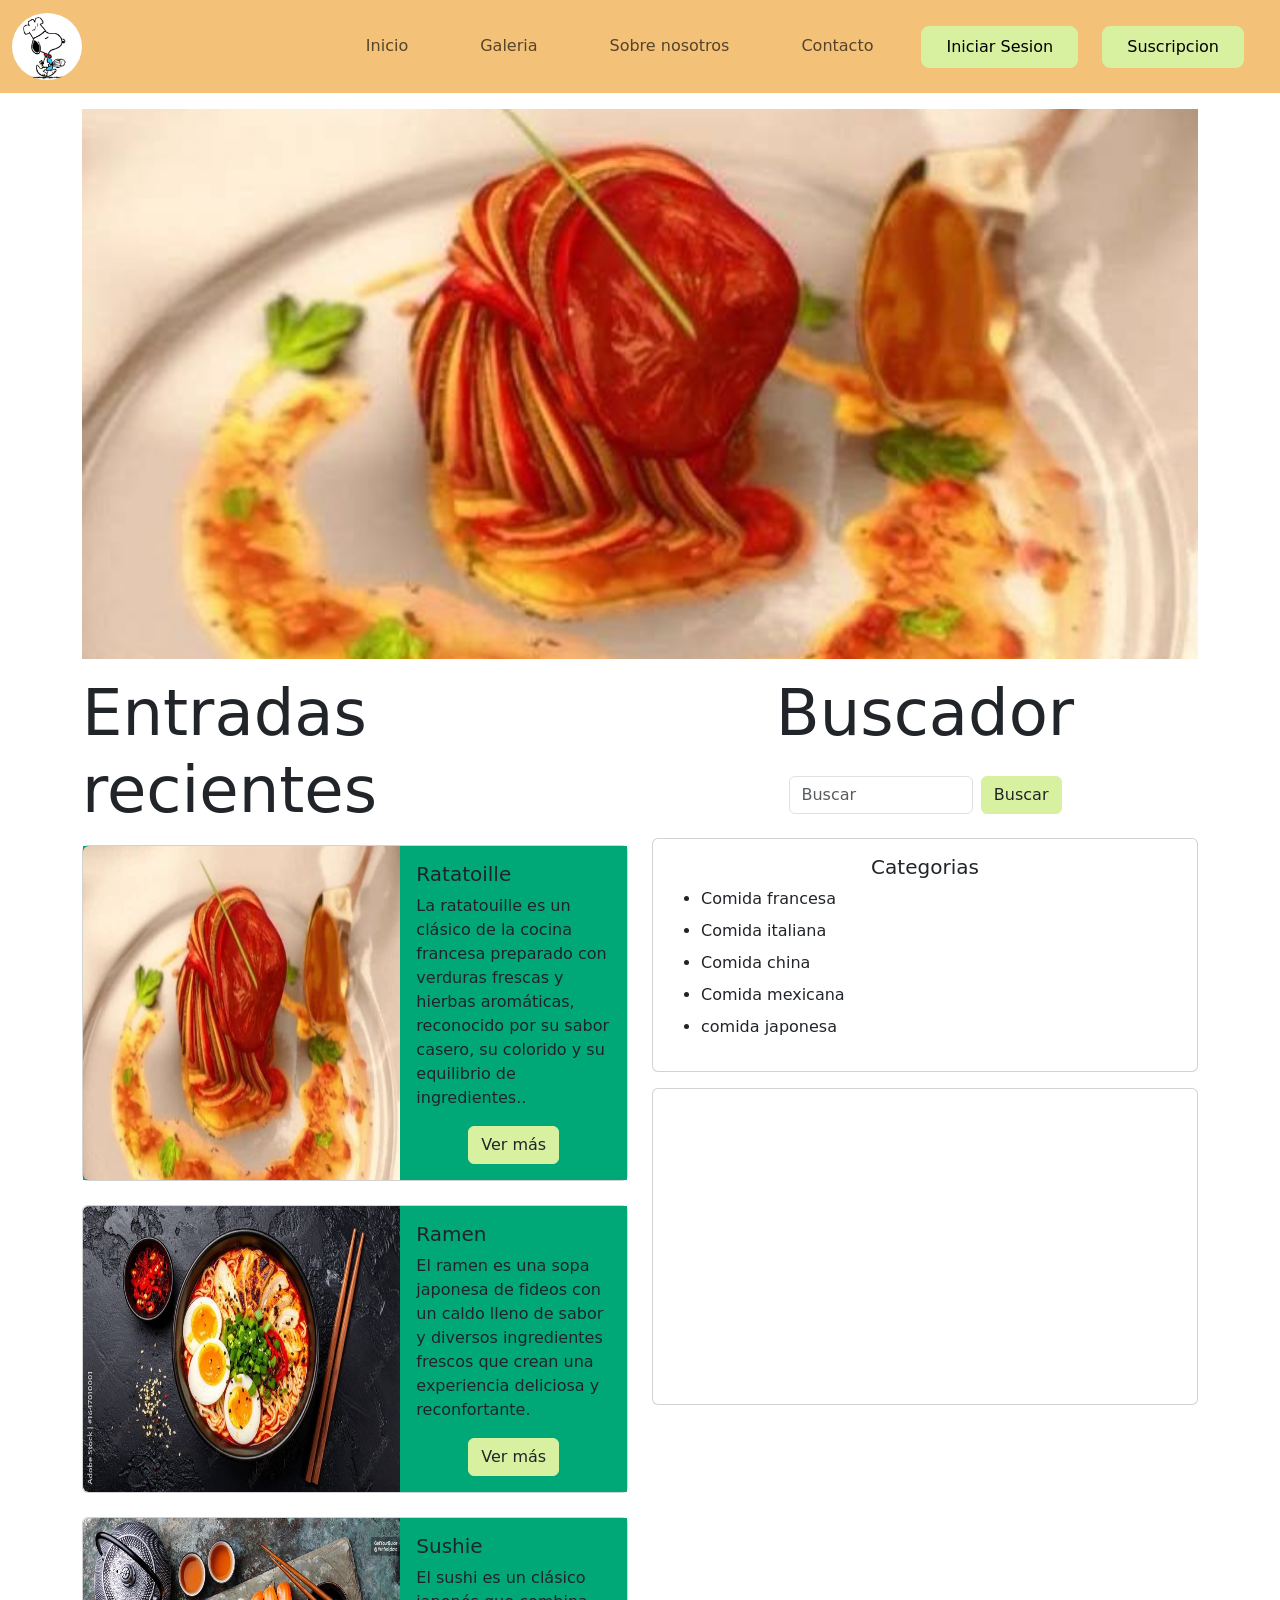
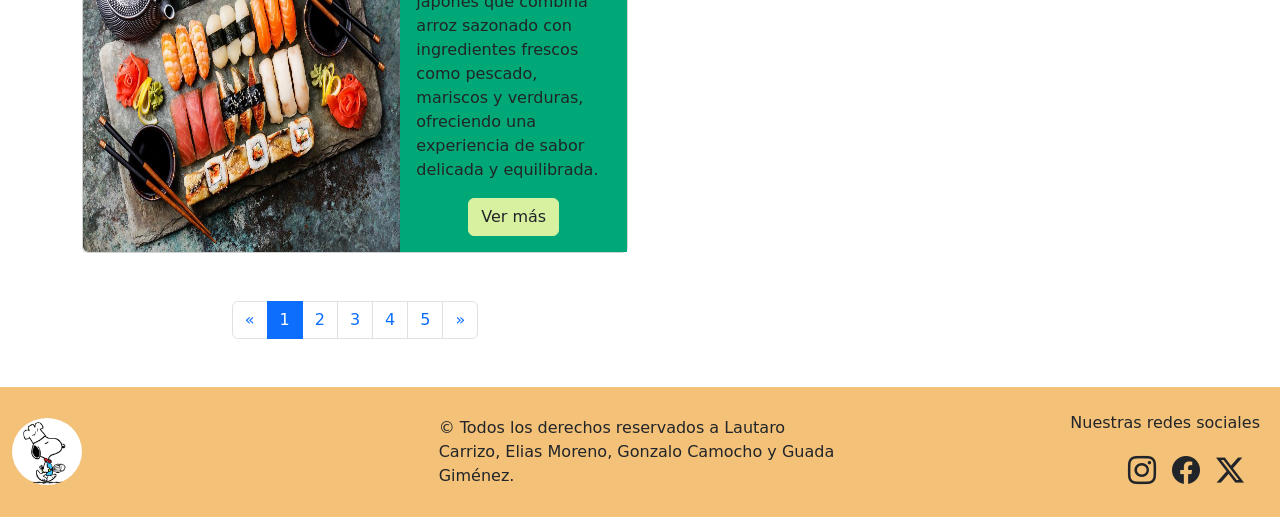
<file: index.html>
<!doctype html>
<html lang="es">
  <head>
    <meta charset="UTF-8" />
    <meta name="viewport" content="width=device-width, initial-scale=1.0" />
    <meta name="description" content="Proyecto numero 1 de rollign code" />
    <meta
      name="author"
      content="Lautaro Carrizo Elias Moreno Gonzalo Camocho Guada Gimenez"
    />
    <meta name="keywords" content="" />
    <title>Anton Ego</title>
    <link
      href="https://cdn.jsdelivr.net/npm/bootstrap@5.3.8/dist/css/bootstrap.min.css"
      rel="stylesheet"
      integrity="sha384-sRIl4kxILFvY47J16cr9ZwB07vP4J8+LH7qKQnuqkuIAvNWLzeN8tE5YBujZqJLB"
      crossorigin="anonymous"
    />
    <link
      rel="stylesheet"
      href="https://cdn.jsdelivr.net/npm/bootstrap-icons@1.13.1/font/bootstrap-icons.min.css"
    />
    <link rel="stylesheet" href="/css/style.css" />
  </head>
  <body class="d-flex flex-column min-vh-100">
    <header>
      <nav class="navbar navbar-expand-lg bg-nabar-footer">
        <div class="container-fluid">
          <a class="navbar-brand logo" href="#"
            ><img
              class="w-100 d-block rounded-circle"
              src="/img/Logo de cocina.jpg"
              alt="snoppy"
          /></a>
          <button
            class="navbar-toggler"
            type="button"
            data-bs-toggle="collapse"
            data-bs-target="#navbarSupportedContent"
            aria-controls="navbarSupportedContent"
            aria-expanded="false"
            aria-label="Toggle navigation"
          >
            <span class="navbar-toggler-icon"></span>
          </button>
          <div class="collapse navbar-collapse" id="navbarSupportedContent">
            <ul class="navbar-nav ms-auto mb-2 mb-lg-0 gap-4 me-4">
              <li class="nav-item">
                <a
                  class="nav-link btn rounded-3 px-4 py-2"
                  aria-current="page"
                  href="#"
                  >Inicio</a
                >
              </li>
              <li class="nav-item">
                <a class="nav-link btn rounded-3 px-4 py-2" href="#">Galeria</a>
              </li>
              <li class="nav-item">
                <a class="nav-link btn rounded-3 px-4 py-2" href="#"
                  >Sobre nosotros</a
                >
              </li>
              <li class="nav-item">
                <a class="nav-link btn rounded-3 px-4 py-2" href="./pages/contacto.html"
                  >Contacto</a
                >
              </li>
              <li class="nav-item">
                <a class="nav-link active boton rounded-3 px-4 py-2" href="./pages/login.html"
                  >Iniciar Sesion</a
                >
              </li>
              <li class="nav-item">
                <a class="nav-link active boton rounded-3 px-4 py-2" href="#"
                  >Suscripcion</a
                >
              </li>
            </ul>
          </div>
        </div>
      </nav>
    </header>
    <main class="flex-grow-1">
      <article>
        <section class="container">
          <div
            id="carouselExampleSlidesOnly"
            class="carousel slide my-3"
            data-bs-ride="carousel"
            data-bs-pause="false"
          >
            <div class="carousel-inner">
              <div class="carousel-item active">
                <img
                  src="/img/comida 1.jpg"
                  class="d-block w-100 comida"
                  alt="..."
                />
              </div>
              <div class="carousel-item">
                <img
                  src="/img/Comida 2.jpg"
                  class="d-block w-100 comida"
                  alt="..."
                />
              </div>
              <div class="carousel-item">
                <img
                  src="/img/comida 3.jpg"
                  class="d-block w-100 comida"
                  alt="..."
                />
              </div>
            </div>
          </div>
        </section>
        <section class="container">
          <div class="row">
            <div class="col-12 col-lg-6">
              <h3 class="display-3 mb-3">Entradas recientes</h3>
              <div class="card mb-4">
                <div class="row g-0 carta">
                  <div class="col-md-7">
                    <img
                      src="/img/comida 1.jpg"
                      class="img-fluid h-100 w-100 rounded-start"
                      alt="Imagen"
                    />
                  </div>

                  <div class="col-md-5">
                    <div class="card-body">
                      <h5 class="card-title">Ratatoille</h5>

                      <p class="card-text">
                        La ratatouille es un clásico de la cocina francesa
                        preparado con verduras frescas y hierbas aromáticas,
                        reconocido por su sabor casero, su colorido y su
                        equilibrio de ingredientes..
                      </p>
                      <div class="text-center">
                        <a href="#" class="btn ver-mas">Ver más</a>
                      </div>
                    </div>
                  </div>
                </div>
              </div>
              <div class="card mb-4">
                <div class="row g-0">
                  <div class="col-md-7">
                    <img
                      src="/img/comida 3.jpg"
                      class="img-fluid h-100 w-100 rounded-start"
                      alt="Imagen"
                    />
                  </div>

                  <div class="col-md-5">
                    <div class="card-body carta">
                      <h5 class="card-title">Ramen</h5>

                      <p class="card-text">
                        El ramen es una sopa japonesa de fideos con un caldo
                        lleno de sabor y diversos ingredientes frescos que crean
                        una experiencia deliciosa y reconfortante.
                      </p>
                      <div class="text-center">
                        <a href="#" class="btn ver-mas">Ver más</a>
                      </div>
                    </div>
                  </div>
                </div>
              </div>
              <div class="card mb-4">
                <div class="row g-0">
                  <div class="col-md-7">
                    <img
                      src="/img/Comida 2.jpg"
                      class="img-fluid h-100 w-100 rounded-start"
                      alt="Imagen"
                    />
                  </div>

                  <div class="col-md-5">
                    <div class="card-body carta">
                      <h5 class="card-title">Sushie</h5>

                      <p class="card-text">
                        El sushi es un clásico japonés que combina arroz
                        sazonado con ingredientes frescos como pescado, mariscos
                        y verduras, ofreciendo una experiencia de sabor delicada
                        y equilibrada.
                      </p>
                      <div class="text-center">
                        <a href="#" class="btn ver-mas">Ver más</a>
                      </div>
                    </div>
                  </div>
                </div>
              </div>
              <nav aria-label="Page navigation example">
                <ul class="pagination justify-content-center my-5">
                  <li class="page-item">
                    <a class="page-link" href="#" aria-label="Previous">
                      <span aria-hidden="true">&laquo;</span>
                    </a>
                  </li>
                  <li class="page-item active">
                    <a class="page-link" href="#">1</a>
                  </li>
                  <li class="page-item"><a class="page-link" href="#">2</a></li>
                  <li class="page-item"><a class="page-link" href="#">3</a></li>
                  <li class="page-item"><a class="page-link" href="#">4</a></li>
                  <li class="page-item"><a class="page-link" href="#">5</a></li>
                  <li class="page-item">
                    <a class="page-link" href="#" aria-label="Next">
                      <span aria-hidden="true">&raquo;</span>
                    </a>
                  </li>
                </ul>
              </nav>
            </div>
            <div class="col-12 col-lg-6">
              <h3 class="display-3 text-center">Buscador</h3>
              <div class="d-flex justify-content-center my-4">
                <form class="d-flex w-50" role="search">
                  <input
                    class="form-control me-2"
                    type="search"
                    placeholder="Buscar"
                    aria-label="Buscar"
                  />
                  <button class="btn ver-mas" type="submit">Buscar</button>
                </form>
              </div>
              <div class="d-flex justify-content-center mb-3">
                <div class="card w-100">
                  <div class="card-body gap-3">
                    <h5 class="text-center">Categorias</h5>
                    <ul class="justify-content-center">
                      <li class="mb-2">Comida francesa</li>
                      <li class="mb-2">Comida italiana</li>
                      <li class="mb-2">Comida china</li>
                      <li class="mb-2">Comida mexicana</li>
                      <li class="mb-2">comida japonesa</li>
                    </ul>
                  </div>
                </div>
              </div>
              <div>
                <div class="d-none d-md-flex justify-content-center mb-3">
                  <div class="card w-100">
                    <iframe
                      width="100%"
                      height="315"
                      src="https://www.youtube.com/embed/F2gXbCACv6I?si=RXLZMzBzZgYewoMd"
                      title="YouTube video player"
                      frameborder="0"
                      allow="
                        accelerometer;
                        autoplay;
                        clipboard-write;
                        encrypted-media;
                        gyroscope;
                        picture-in-picture;
                        web-share;
                      "
                      referrerpolicy="strict-origin-when-cross-origin"
                      allowfullscreen
                    ></iframe>
                  </div>
                </div>
              </div>
            </div>
          </div>
        </section>
      </article>
    </main>
    <footer>
      <div class="container-fluid bg-nabar-footer py-4">
        <div class="row text-center text-lg-start align-items-center">
          <div class="col-12 col-md-6 col-lg-4 mb-3 mb-lg-0">
            <div class="logo mx-auto mx-lg-0">
              <img
                class="w-100 d-block rounded-circle"
                src="/img/Logo de cocina.jpg"
                alt="snoppy"
              />
            </div>
          </div>

          <div class="col-12 col-md-6 col-lg-4 mb-3 mb-lg-0">
            <p class="mb-0">
              &copy; Todos los derechos reservados a Lautaro Carrizo, Elias
              Moreno, Gonzalo Camocho y Guada Giménez.
            </p>
          </div>

          <div class="col-12 col-md-12 col-lg-4 text-center text-lg-end">
            <p class="me-2">Nuestras redes sociales</p>
            <div
              class="d-flex justify-content-center justify-content-lg-end gap-3 me-4"
            >
              <i class="bi bi-instagram fs-3"></i>
              <i class="bi bi-facebook fs-3"></i>
              <i class="bi bi-twitter-x fs-3"></i>
            </div>
          </div>
        </div>
      </div>
    </footer>
    <script
      src="https://cdn.jsdelivr.net/npm/bootstrap@5.3.8/dist/js/bootstrap.bundle.min.js"
      integrity="sha384-FKyoEForCGlyvwx9Hj09JcYn3nv7wiPVlz7YYwJrWVcXK/BmnVDxM+D2scQbITxI"
      crossorigin="anonymous"
    ></script>
  </body>
</html>
</file>
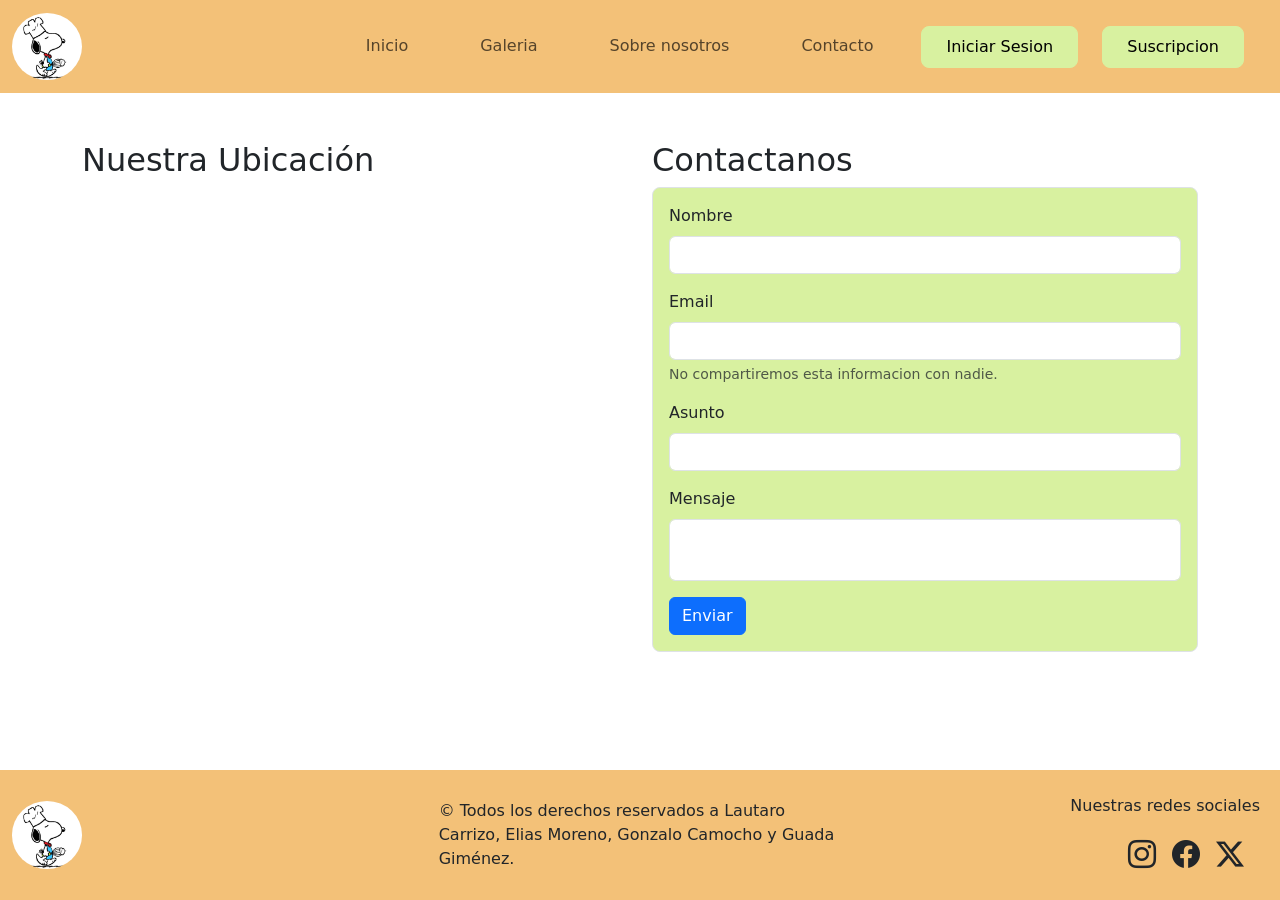
<file: pages/contacto.html>
<!doctype html>
<html lang="en">
  <head>
    <meta charset="UTF-8" />
    <meta name="viewport" content="width=device-width, initial-scale=1.0" />
    <meta name="description" content="Proyecto numero 1 de rollign code" />
    <meta
      name="author"
      content="Lautaro Carrizo Elias Moreno Gonzalo Camocho Guada Gimenez"
    />
    <meta name="keywords" content="" />
    <title>Anton Ego</title>
    <link
      href="https://cdn.jsdelivr.net/npm/bootstrap@5.3.8/dist/css/bootstrap.min.css"
      rel="stylesheet"
      integrity="sha384-sRIl4kxILFvY47J16cr9ZwB07vP4J8+LH7qKQnuqkuIAvNWLzeN8tE5YBujZqJLB"
      crossorigin="anonymous"
    />
    <link
      rel="stylesheet"
      href="https://cdn.jsdelivr.net/npm/bootstrap-icons@1.13.1/font/bootstrap-icons.min.css"
    />
    <link rel="stylesheet" href="../css/style.css" />
  </head>
  <body class="bodyContacto d-flex flex-column min-vh-100">
    <header>
      <nav class="navbar navbar-expand-lg bg-nabar-footer">
        <div class="container-fluid">
          <a class="navbar-brand logo" href="#"
            ><img
              class="w-100 d-block rounded-circle"
              src="/img/Logo de cocina.jpg"
              alt="snoppy"
          /></a>
          <button
            class="navbar-toggler"
            type="button"
            data-bs-toggle="collapse"
            data-bs-target="#navbarSupportedContent"
            aria-controls="navbarSupportedContent"
            aria-expanded="false"
            aria-label="Toggle navigation"
          >
            <span class="navbar-toggler-icon"></span>
          </button>
          <div class="collapse navbar-collapse" id="navbarSupportedContent">
            <ul class="navbar-nav ms-auto mb-2 mb-lg-0 gap-4 me-4">
              <li class="nav-item">
                <a
                  class="nav-link btn rounded-3 px-4 py-2"
                  aria-current="page"
                  href="../index.html"
                  >Inicio</a
                >
              </li>
              <li class="nav-item">
                <a class="nav-link btn rounded-3 px-4 py-2" href="#">Galeria</a>
              </li>
              <li class="nav-item">
                <a class="nav-link btn rounded-3 px-4 py-2" href="#"
                  >Sobre nosotros</a
                >
              </li>
              <li class="nav-item">
                <a class="nav-link btn rounded-3 px-4 py-2" href="contacto.html"
                  >Contacto</a
                >
              </li>
              <li class="nav-item">
                <a class="nav-link active boton rounded-3 px-4 py-2" href="../pages/login.html"
                  >Iniciar Sesion</a
                >
              </li>
              <li class="nav-item">
                <a class="nav-link active boton rounded-3 px-4 py-2" href="#"
                  >Suscripcion</a
                >
              </li>
            </ul>
          </div>
        </div>
      </nav>
    </header>
    <main class="flex-grow-1">
      <section class="container my-5">
        <section class="row">
          <section class="col-md-6 ubicacion">
            <h2>Nuestra Ubicación</h2>
            <iframe class="mapa"
              src="https://www.google.com/maps/embed?pb=!1m18!1m12!1m3!1d3560.106067949493!2d-65.20974192526461!3d-26.836578490025683!2m3!1f0!2f0!3f0!3m2!1i1024!2i768!4f13.1!3m3!1m2!1s0x94225d3ad7f30f1d%3A0xf8606cd659b8e3e4!2sRollingCode%20School!5e0!3m2!1ses!2sar!4v1785276531833!5m2!1ses!2sar"
              width="500"
              height="450"
              style="border: 0"
              allowfullscreen=""
              loading="lazy"
              referrerpolicy="strict-origin-when-cross-origin"
            ></iframe>
          </section>
          <section class="col-md-6 formulario">
            <h2>Contactanos</h2>
            <form class="form-contacto border rounded-3 p-3">
              <div class="mb-3">
                <label for="InputNombre" class="form-label">Nombre</label>
                <input
                  type="text"
                  class="form-control"
                  id="InputNombre"
                  aria-describedby="emailHelp"
                />
              </div>
              <div class="mb-3">
                <label for="exampleInputEmail1" class="form-label">Email</label>
                <input
                  type="email"
                  class="form-control"
                  id="exampleInputEmail1"
                  aria-describedby="emailHelp"
                />
                <div id="emailHelp" class="form-text">
                  No compartiremos esta informacion con nadie.
                </div>
              </div>
              <div class="mb-3">
                <label for="InputAsunto" class="form-label">Asunto</label>
                <input
                  type="text"
                  class="form-control"
                  id="InputAsunto"
                  aria-describedby="emailHelp"
                />
              </div>
              <div class="mb-3">
                <label for="InputMensaje" class="form-label">Mensaje</label>
                <textarea
                  type="text"
                  class="form-control"
                  id="InputMensaje"
                  aria-describedby="emailHelp"
                >
                </textarea>
              </div>
              <button type="submit" class="btn btn-primary">Enviar</button>
            </form>
          </section>
        </section>
      </section>
    </main>
    <footer>
      <div class="container-fluid bg-nabar-footer py-4">
        <div class="row text-center text-lg-start align-items-center">
          <div class="col-12 col-md-6 col-lg-4 mb-3 mb-lg-0">
            <div class="logo mx-auto mx-lg-0">
              <img
                class="w-100 d-block rounded-circle"
                src="/img/Logo de cocina.jpg"
                alt="snoppy"
              />
            </div>
          </div>

          <div class="col-12 col-md-6 col-lg-4 mb-3 mb-lg-0">
            <p class="mb-0">
              &copy; Todos los derechos reservados a Lautaro Carrizo, Elias
              Moreno, Gonzalo Camocho y Guada Giménez.
            </p>
          </div>

          <div class="col-12 col-md-12 col-lg-4 text-center text-lg-end">
            <p class="me-2">Nuestras redes sociales</p>
            <div
              class="d-flex justify-content-center justify-content-lg-end gap-3 me-4"
            >
              <i class="bi bi-instagram fs-3"></i>
              <i class="bi bi-facebook fs-3"></i>
              <i class="bi bi-twitter-x fs-3"></i>
            </div>
          </div>
        </div>
      </div>
    </footer>
    <script
      src="https://cdn.jsdelivr.net/npm/bootstrap@5.3.8/dist/js/bootstrap.bundle.min.js"
      integrity="sha384-FKyoEForCGlyvwx9Hj09JcYn3nv7wiPVlz7YYwJrWVcXK/BmnVDxM+D2scQbITxI"
      crossorigin="anonymous"
    ></script>
  </body>
</html>
</file>
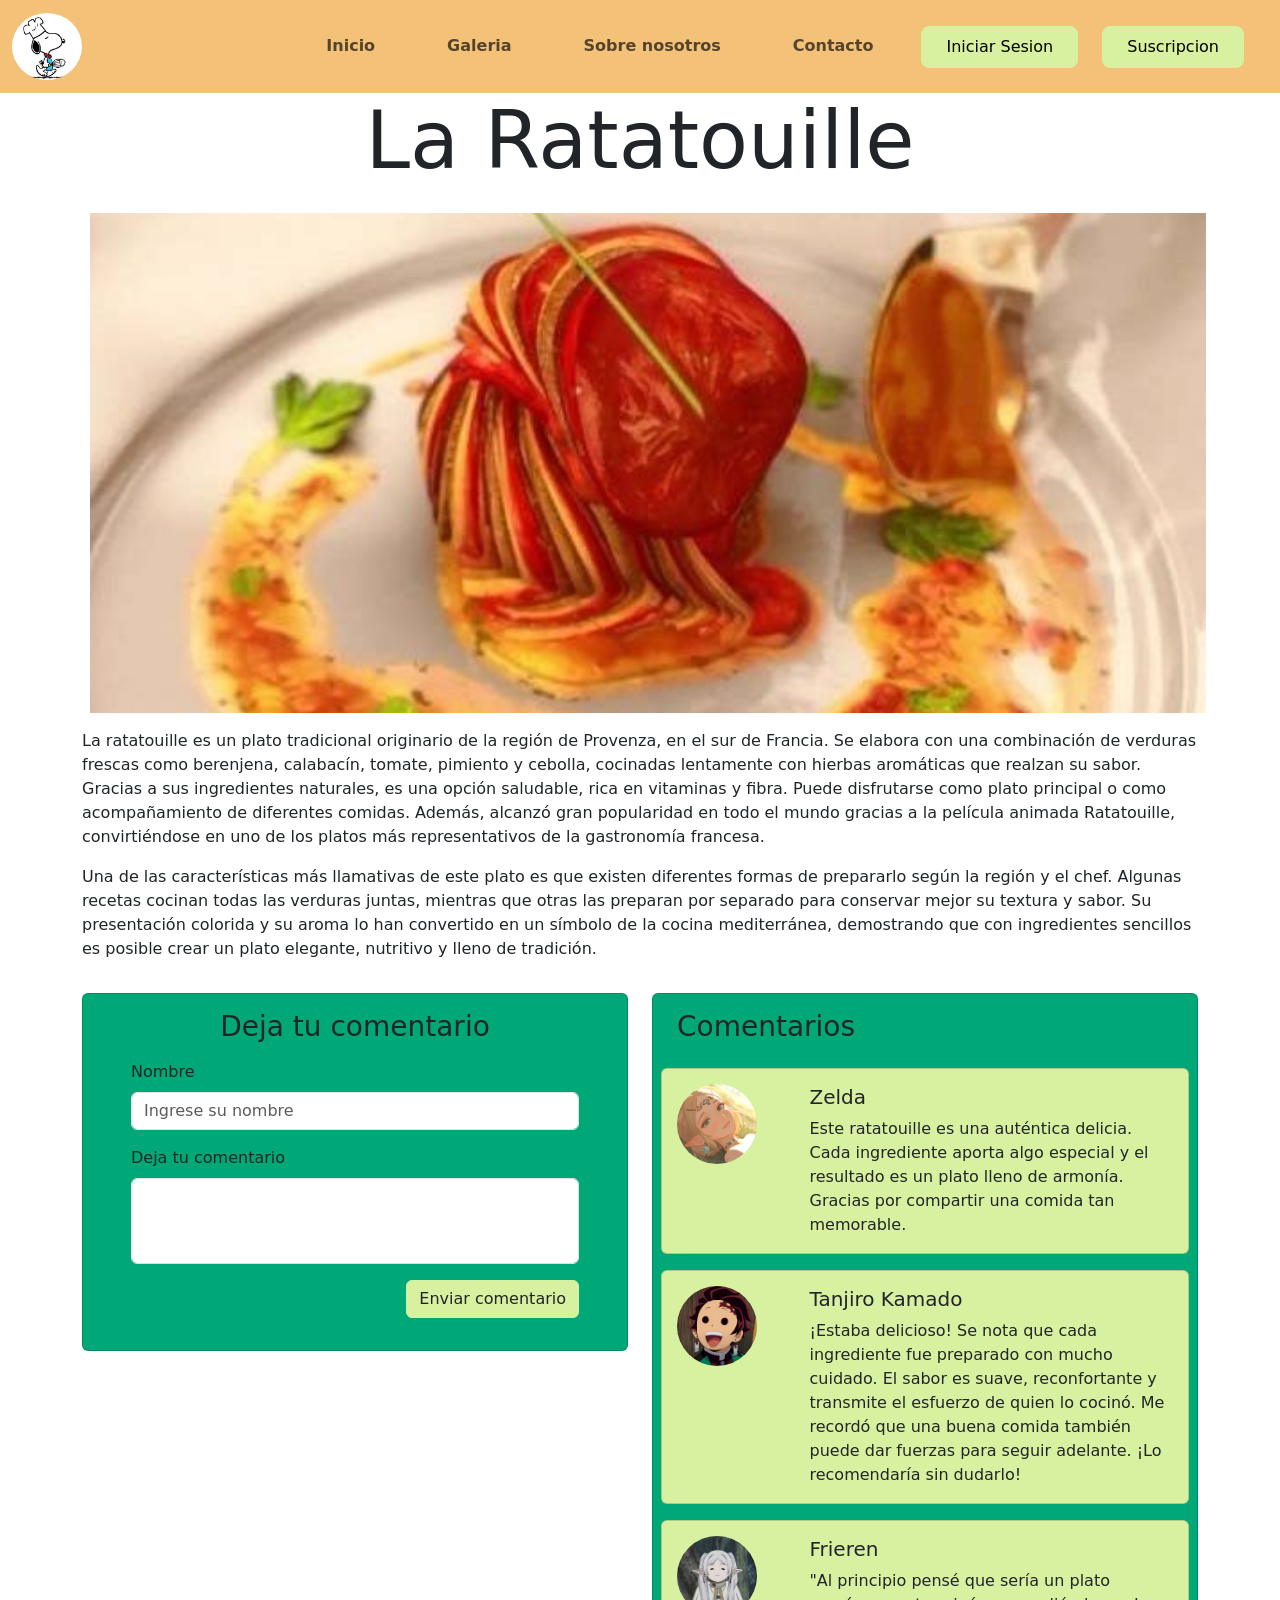
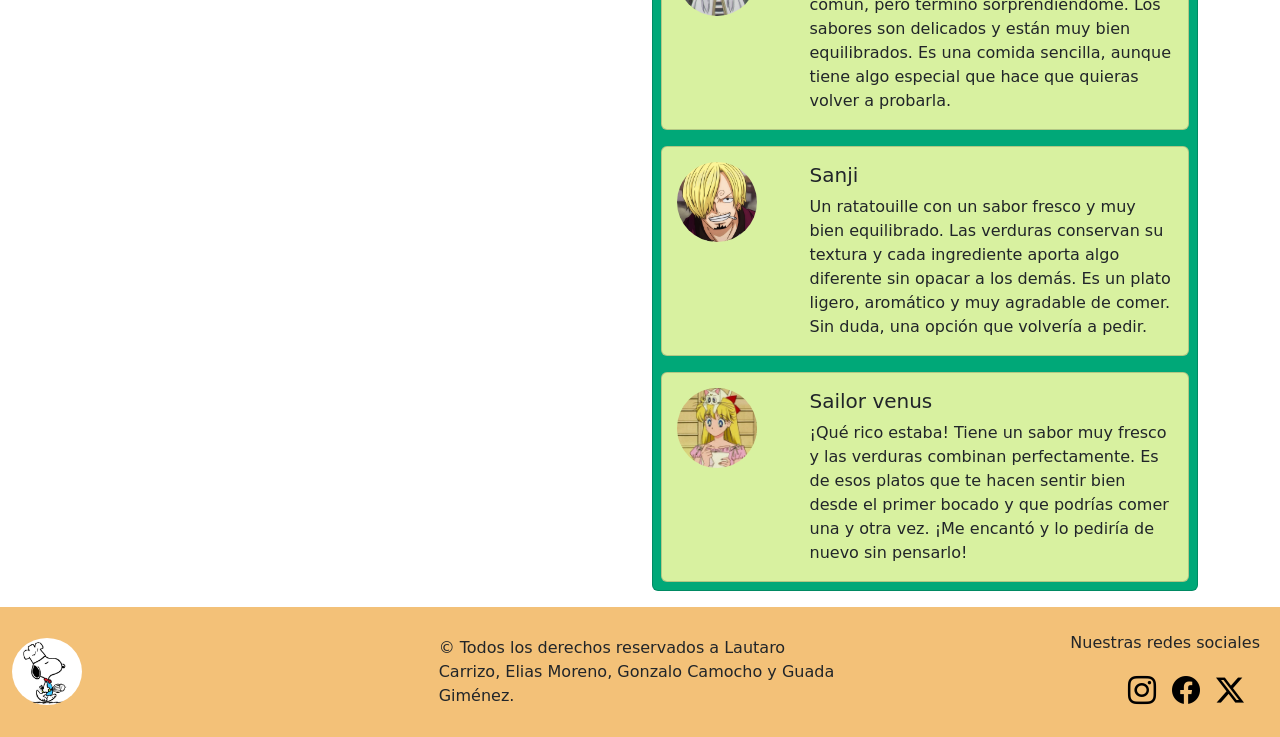
<file: pages/Entrada-1.html>
<!doctype html>
<html lang="en">
  <head>
    <meta charset="UTF-8" />
    <meta name="viewport" content="width=device-width, initial-scale=1.0" />
    <meta name="description" content="Proyecto numero 1 de rollign code" />
    <meta
      name="author"
      content="Lautaro Carrizo Elias Moreno Gonzalo Camocho Guada Gimenez"
    />
    <meta name="keywords" content="" />
    <title>Anton Ego</title>
    <link
      href="https://cdn.jsdelivr.net/npm/bootstrap@5.3.8/dist/css/bootstrap.min.css"
      rel="stylesheet"
      integrity="sha384-sRIl4kxILFvY47J16cr9ZwB07vP4J8+LH7qKQnuqkuIAvNWLzeN8tE5YBujZqJLB"
      crossorigin="anonymous"
    />
    <link
      rel="stylesheet"
      href="https://cdn.jsdelivr.net/npm/bootstrap-icons@1.13.1/font/bootstrap-icons.min.css"
    />
    <link rel="stylesheet" href="/css/style.css" />
  </head>
  <body class="d-flex flex-column min-vh-100">
    <nav class="navbar navbar-expand-lg bg-nabar-footer">
      <div class="container-fluid">
        <a class="navbar-brand logo" href="../index.html"
          ><img
            class="w-100 d-block rounded-circle"
            src="/img/Logo de cocina.jpg"
            alt="snoppy"
        /></a>
        <button
          class="navbar-toggler"
          type="button"
          data-bs-toggle="collapse"
          data-bs-target="#navbarSupportedContent"
          aria-controls="navbarSupportedContent"
          aria-expanded="false"
          aria-label="Toggle navigation"
        >
          <span class="navbar-toggler-icon"></span>
        </button>
        <div class="collapse navbar-collapse" id="navbarSupportedContent">
          <ul class="navbar-nav ms-auto mb-2 mb-lg-0 gap-4 me-4">
            <li class="nav-item">
              <a
                class="fw-bold nav-link btn rounded-3 px-4 py-2"
                aria-current="page"
                href="../index.html"
                >Inicio</a
              >
            </li>
            <li class="fw-bold nav-item">
              <a class="nav-link btn rounded-3 px-4 py-2" href="./galeria.html"
                >Galeria</a
              >
            </li>
            <li class="fw-bold nav-item">
              <a
                class="nav-link btn rounded-3 px-4 py-2"
                href="./Sobre-nosotros.html"
                >Sobre nosotros</a
              >
            </li>
            <li class="fw-bold nav-item">
              <a class="nav-link btn rounded-3 px-4 py-2" href="./contacto.html"
                >Contacto</a
              >
            </li>
            <li class="nav-item">
              <a
                class="nav-link active boton rounded-3 px-4 py-2"
                href="./login.html"
                >Iniciar Sesion</a
              >
            </li>
            <li class="nav-item">
              <a
                class="nav-link active boton rounded-3 px-4 py-2"
                href="#Suscripcion"
                data-bs-toggle="modal"
                >Suscripcion</a
              >
            </li>
          </ul>
        </div>
        <div>
          <form action="/pages/Error-404.html">
            <div
              class="modal fade"
              id="Suscripcion"
              tabindex="-1"
              aria-labelledby="exampleModalLabel"
              aria-hidden="true"
            >
              <div class="modal-dialog">
                <div class="modal-content">
                  <div class="modal-header">
                    <h1
                      class="modal-title text-center fs-5"
                      id="exampleModalLabel"
                    >
                      Suscripción a nuestro blog
                    </h1>
                    <button
                      type="button"
                      class="btn-close"
                      data-bs-dismiss="modal"
                      aria-label="Close"
                    ></button>
                  </div>
                  <div class="modal-body">
                    <div class="mb-3">
                      <h5>
                        Suscribete para recibir nuestras ultimas entradas.
                      </h5>
                    </div>
                    <div>
                      <label for="validationDefault01" class="form-label"
                        >Nombre</label
                      >
                      <input
                        type="text"
                        class="form-control"
                        id="validationDefault01"
                        placeholder="Julian"
                        required
                      />
                    </div>
                    <div class="mb-3">
                      <label for="exampleFormControlInput1" class="form-label"
                        >Email</label
                      >
                      <input
                        type="email"
                        class="form-control"
                        id="exampleFormControlInput1"
                        placeholder="name@example.com"
                        required
                      />
                    </div>
                    <div class="form-check">
                      <input
                        class="form-check-input"
                        type="checkbox"
                        value=""
                        id="invalidCheck2"
                        required
                      />
                      <label class="form-check-label" for="invalidCheck2">
                        Acepto terminos y condiciones
                      </label>
                    </div>
                    <div class="modal-footer">
                      <button
                        type="button"
                        class="btn btn-secondary"
                        data-bs-dismiss="modal"
                      >
                        Cerrar
                      </button>
                      <button type="submit" class="btn btn-primary">
                        Suscribirse
                      </button>
                    </div>
                  </div>
                </div>
              </div>
            </div>
          </form>
        </div>
      </div>
    </nav>
    <main class="flex-grow-1">
      <article>
        <section class="container">
          <h1 class="display-1 text-center">La Ratatouille</h1>
          <div class="col-12 text-center contenedor">
            <img
              src="/img/comida 1.jpg"
              class="comida my-3 mx-md-2"
              alt="..."
            />
          </div>
          <p class="">
            La ratatouille es un plato tradicional originario de la región de
            Provenza, en el sur de Francia. Se elabora con una combinación de
            verduras frescas como berenjena, calabacín, tomate, pimiento y
            cebolla, cocinadas lentamente con hierbas aromáticas que realzan su
            sabor. Gracias a sus ingredientes naturales, es una opción
            saludable, rica en vitaminas y fibra. Puede disfrutarse como plato
            principal o como acompañamiento de diferentes comidas. Además,
            alcanzó gran popularidad en todo el mundo gracias a la película
            animada Ratatouille, convirtiéndose en uno de los platos más
            representativos de la gastronomía francesa.
          </p>
          <p>
            Una de las características más llamativas de este plato es que
            existen diferentes formas de prepararlo según la región y el chef.
            Algunas recetas cocinan todas las verduras juntas, mientras que
            otras las preparan por separado para conservar mejor su textura y
            sabor. Su presentación colorida y su aroma lo han convertido en un
            símbolo de la cocina mediterránea, demostrando que con ingredientes
            sencillos es posible crear un plato elegante, nutritivo y lleno de
            tradición.
          </p>
        </section>
        <section class="container">
          <div class="row g-4">
            <div class="col-md-6 mb-3">
              <form action="./Error-404.html">
                <div class="card my-3 carta">
                  <h3 class="text-center my-3">Deja tu comentario</h3>
                  <div class="mb-3 mx-5">
                    <label for="Nombre" class="form-label">Nombre</label>
                    <input
                      type="text"
                      class="form-control"
                      id="Nombre"
                      placeholder="Ingrese su nombre"
                      required
                    />
                  </div>
                  <div class="mb-3 mx-5">
                    <label for="exampleFormControlTextarea1" class="form-label"
                      >Deja tu comentario</label
                    >
                    <textarea
                      class="form-control"
                      id="exampleFormControlTextarea1"
                      rows="3"
                      required
                    ></textarea>
                    <div class="text-end my-3">
                      <button type="submit" class="btn ver-mas">
                        Enviar comentario
                      </button>
                    </div>
                  </div>
                </div>
              </form>
            </div>
            <div class="col-md-6">
              <div class="card carta my-3">
                <h3 class="ms-4 my-3">Comentarios</h3>
                <div class="card form-contacto comentario mx-2 my-2">
                  <div class="row g-0">
                    <div class="col-md-3">
                      <img
                        src="../img/Zelda.jpg"
                        class="img-fluid foto-Perfil"
                        alt="..."
                      />
                    </div>

                    <div class="col-md-9">
                      <div class="card-body">
                        <h5 class="card-title">Zelda</h5>
                        <p class="card-text">
                          Este ratatouille es una auténtica delicia. Cada
                          ingrediente aporta algo especial y el resultado es un
                          plato lleno de armonía. Gracias por compartir una
                          comida tan memorable.
                        </p>
                      </div>
                    </div>
                  </div>
                </div>
                <div class="card form-contacto comentario mx-2 my-2">
                  <div class="row g-0">
                    <div class="col-md-3">
                      <img
                        src="../img/tanjiro.jpg"
                        class="img-fluid foto-Perfil"
                        alt="..."
                      />
                    </div>

                    <div class="col-md-9">
                      <div class="card-body">
                        <h5 class="card-title">Tanjiro Kamado</h5>
                        <p class="card-text">
                          ¡Estaba delicioso! Se nota que cada ingrediente fue
                          preparado con mucho cuidado. El sabor es suave,
                          reconfortante y transmite el esfuerzo de quien lo
                          cocinó. Me recordó que una buena comida también puede
                          dar fuerzas para seguir adelante. ¡Lo recomendaría sin
                          dudarlo!
                        </p>
                      </div>
                    </div>
                  </div>
                </div>
                <div class="card form-contacto comentario mx-2 my-2">
                  <div class="row g-0">
                    <div class="col-md-3">
                      <img
                        src="../img/Friren.jpg"
                        class="img-fluid foto-Perfil"
                        alt="..."
                      />
                    </div>

                    <div class="col-md-9">
                      <div class="card-body">
                        <h5 class="card-title">Frieren</h5>
                        <p class="card-text">
                          "Al principio pensé que sería un plato común, pero
                          terminó sorprendiéndome. Los sabores son delicados y
                          están muy bien equilibrados. Es una comida sencilla,
                          aunque tiene algo especial que hace que quieras volver
                          a probarla.
                        </p>
                      </div>
                    </div>
                  </div>
                </div>
                <div class="card form-contacto comentario mx-2 my-2">
                  <div class="row g-0">
                    <div class="col-md-3">
                      <img
                        src="../img/sanji.jpg"
                        class="img-fluid foto-Perfil"
                        alt="..."
                      />
                    </div>

                    <div class="col-md-9">
                      <div class="card-body">
                        <h5 class="card-title">Sanji</h5>
                        <p class="card-text">
                          Un ratatouille con un sabor fresco y muy bien
                          equilibrado. Las verduras conservan su textura y cada
                          ingrediente aporta algo diferente sin opacar a los
                          demás. Es un plato ligero, aromático y muy agradable
                          de comer. Sin duda, una opción que volvería a pedir.
                        </p>
                      </div>
                    </div>
                  </div>
                </div>
                <div class="card form-contacto comentario mx-2 my-2">
                  <div class="row g-0">
                    <div class="col-md-3">
                      <img
                        src="../img/venus.jpg"
                        class="img-fluid foto-Perfil"
                        alt="..."
                      />
                    </div>

                    <div class="col-md-9">
                      <div class="card-body">
                        <h5 class="card-title">Sailor venus</h5>
                        <p class="card-text">
                          ¡Qué rico estaba! Tiene un sabor muy fresco y las
                          verduras combinan perfectamente. Es de esos platos que
                          te hacen sentir bien desde el primer bocado y que
                          podrías comer una y otra vez. ¡Me encantó y lo pediría
                          de nuevo sin pensarlo!
                        </p>
                      </div>
                    </div>
                  </div>
                </div>
              </div>
            </div>
          </div>
        </section>
      </article>
    </main>
    <footer>
      <div class="container-fluid bg-nabar-footer py-4">
        <div class="row text-center text-lg-start align-items-center">
          <div class="col-12 col-md-6 col-lg-4 mb-3 mb-lg-0">
            <div class="logo mx-auto mx-lg-0">
              <img
                class="w-100 d-block rounded-circle"
                src="/img/Logo de cocina.jpg"
                alt="snoppy"
              />
            </div>
          </div>

          <div class="col-12 col-md-6 col-lg-4 mb-3 mb-lg-0">
            <p class="mb-0">
              &copy; Todos los derechos reservados a Lautaro Carrizo, Elias
              Moreno, Gonzalo Camocho y Guada Giménez.
            </p>
          </div>

          <div class="col-12 col-md-12 col-lg-4 text-center text-lg-end">
            <p class="me-2">Nuestras redes sociales</p>
            <div
              class="d-flex justify-content-center justify-content-lg-end gap-3 me-4"
            >
              <a href="/pages/Error-404.html"
                ><i class="bi bi-instagram text-black fs-3"></i
              ></a>
              <a href="/pages/Error-404.html"
                ><i class="bi bi-facebook text-black fs-3"></i
              ></a>
              <a href="/pages/Error-404.html"
                ><i class="bi bi-twitter-x text-black fs-3"></i
              ></a>
            </div>
          </div>
        </div>
      </div>
    </footer>
    <script
      src="https://cdn.jsdelivr.net/npm/bootstrap@5.3.8/dist/js/bootstrap.bundle.min.js"
      integrity="sha384-FKyoEForCGlyvwx9Hj09JcYn3nv7wiPVlz7YYwJrWVcXK/BmnVDxM+D2scQbITxI"
      crossorigin="anonymous"
    ></script>
  </body>
</html>
</file>
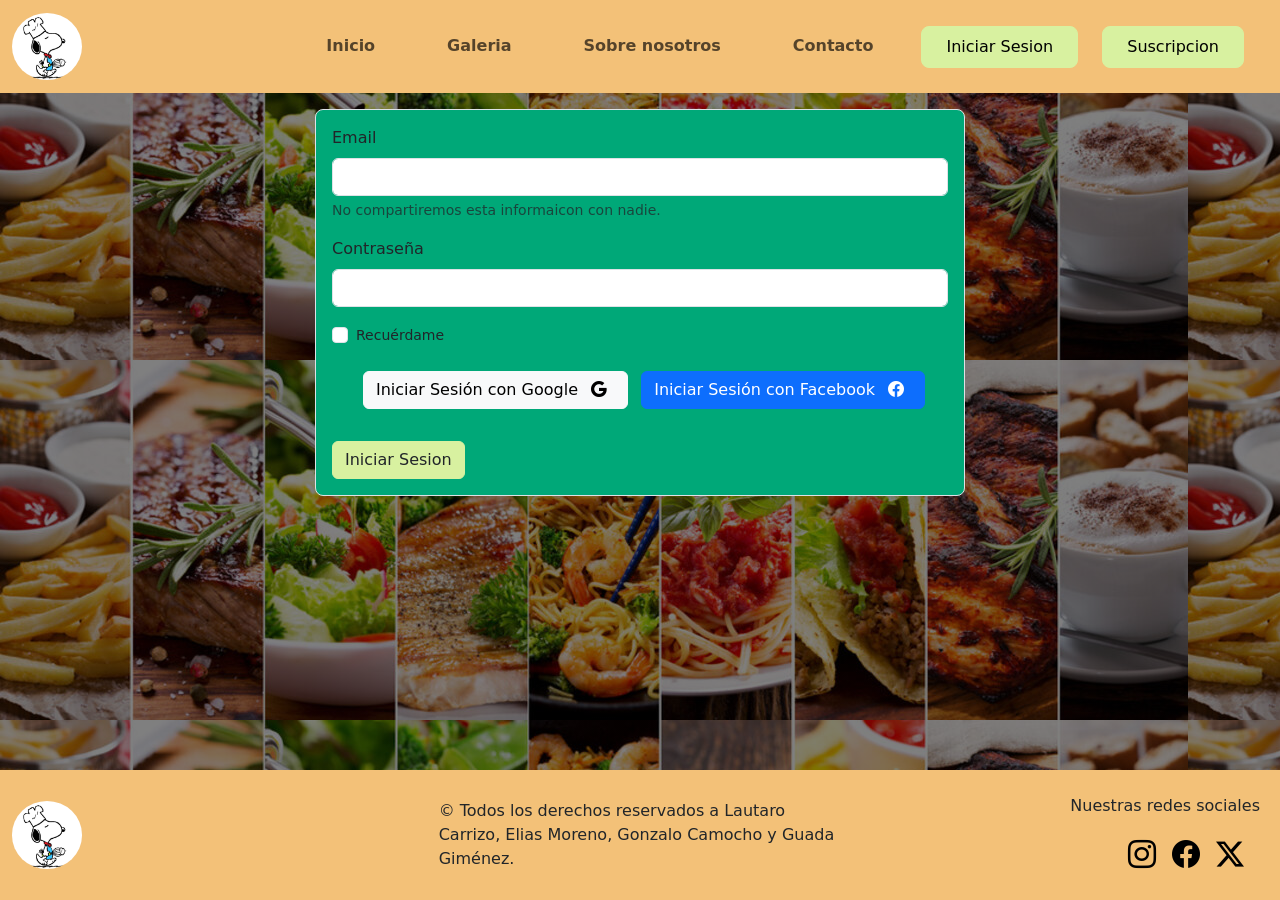
<file: pages/login.html>
<!doctype html>
<html lang="en">
  <head>
    <meta charset="UTF-8" />
    <meta name="viewport" content="width=device-width, initial-scale=1.0" />
    <meta name="description" content="Proyecto numero 1 de rollign code" />
    <meta
      name="author"
      content="Lautaro Carrizo Elias Moreno Gonzalo Camocho Guada Gimenez"
    />
    <meta name="keywords" content="" />
    <title>Anton Ego</title>
    <link
      href="https://cdn.jsdelivr.net/npm/bootstrap@5.3.8/dist/css/bootstrap.min.css"
      rel="stylesheet"
      integrity="sha384-sRIl4kxILFvY47J16cr9ZwB07vP4J8+LH7qKQnuqkuIAvNWLzeN8tE5YBujZqJLB"
      crossorigin="anonymous"
    />
    <link
      rel="stylesheet"
      href="https://cdn.jsdelivr.net/npm/bootstrap-icons@1.13.1/font/bootstrap-icons.min.css"
    />
    <link rel="stylesheet" href="../css/style.css" />
  </head>
  <body class="bodyLogin d-flex flex-column min-vh-100">
    <header>
      <nav class="navbar navbar-expand-lg bg-nabar-footer">
        <div class="container-fluid">
          <a class="navbar-brand logo" href="../index.html"
            ><img
              class="w-100 d-block rounded-circle"
              src="/img/Logo de cocina.jpg"
              alt="snoppy"
          /></a>
          <button
            class="navbar-toggler"
            type="button"
            data-bs-toggle="collapse"
            data-bs-target="#navbarSupportedContent"
            aria-controls="navbarSupportedContent"
            aria-expanded="false"
            aria-label="Toggle navigation"
          >
            <span class="navbar-toggler-icon"></span>
          </button>
          <div class="collapse navbar-collapse" id="navbarSupportedContent">
            <ul class="navbar-nav ms-auto mb-2 mb-lg-0 gap-4 me-4">
              <li class="nav-item">
                <a
                  class="fw-bold nav-link btn rounded-3 px-4 py-2"
                  aria-current="page"
                  href="../index.html"
                  >Inicio</a
                >
              </li>
              <li class="fw-bold nav-item">
                <a
                  class="nav-link btn rounded-3 px-4 py-2"
                  href="./galeria.html"
                  >Galeria</a
                >
              </li>
              <li class="fw-bold nav-item">
                <a
                  class="nav-link btn rounded-3 px-4 py-2"
                  href="./Sobre-nosotros.html"
                  >Sobre nosotros</a
                >
              </li>
              <li class="fw-bold nav-item">
                <a
                  class="nav-link btn rounded-3 px-4 py-2"
                  href="./contacto.html"
                  >Contacto</a
                >
              </li>
              <li class="nav-item">
                <a
                  class="nav-link active boton rounded-3 px-4 py-2"
                  href="./login.html"
                  >Iniciar Sesion</a
                >
              </li>
              <li class="nav-item">
                <a
                  class="nav-link active boton rounded-3 px-4 py-2"
                  href="#Suscripcion"
                  data-bs-toggle="modal"
                  >Suscripcion</a
                >
              </li>
            </ul>
          </div>
          <div>
            <form action="/pages/Error-404.html">
              <div
                class="modal fade"
                id="Suscripcion"
                tabindex="-1"
                aria-labelledby="exampleModalLabel"
                aria-hidden="true"
              >
                <div class="modal-dialog">
                  <div class="modal-content">
                    <div class="modal-header">
                      <h1
                        class="modal-title text-center fs-5"
                        id="exampleModalLabel"
                      >
                        Suscripción a nuestro blog
                      </h1>
                      <button
                        type="button"
                        class="btn-close"
                        data-bs-dismiss="modal"
                        aria-label="Close"
                      ></button>
                    </div>
                    <div class="modal-body">
                      <div class="mb-3">
                        <h5>
                          Suscribete para recibir nuestras ultimas entradas.
                        </h5>
                      </div>
                      <div>
                        <label for="validationDefault01" class="form-label"
                          >Nombre</label
                        >
                        <input
                          type="text"
                          class="form-control"
                          id="validationDefault01"
                          placeholder="Julian"
                          required
                        />
                      </div>
                      <div class="mb-3">
                        <label for="exampleFormControlInput1" class="form-label"
                          >Email</label
                        >
                        <input
                          type="email"
                          class="form-control"
                          id="exampleFormControlInput1"
                          placeholder="name@example.com"
                          required
                        />
                      </div>
                      <div class="form-check">
                        <input
                          class="form-check-input"
                          type="checkbox"
                          value=""
                          id="invalidCheck2"
                          required
                        />
                        <label class="form-check-label" for="invalidCheck2">
                          Acepto terminos y condiciones
                        </label>
                      </div>
                      <div class="modal-footer">
                        <button
                          type="button"
                          class="btn btn-secondary"
                          data-bs-dismiss="modal"
                        >
                          Cerrar
                        </button>
                        <button type="submit" class="btn btn-primary">
                          Suscribirse
                        </button>
                      </div>
                    </div>
                  </div>
                </div>
              </div>
            </form>
          </div>
        </div>
      </nav>
    </header>
    <main class="flex-grow-1">
      <form
        action="./Error-404.html"
        class="formLogin container form-login border rounded-3 p-3 my-3"
      >
        <div class="mb-3">
          <label for="exampleInputEmail1" class="form-label">Email</label>
          <input
            type="email"
            class="form-control"
            id="exampleInputEmail1"
            aria-describedby="emailHelp"
            required
          />
          <div id="emailHelp" class="form-text">
            No compartiremos esta informaicon con nadie.
          </div>
        </div>
        <div class="mb-3">
          <label for="exampleInputPassword1" class="form-label"
            >Contraseña</label
          >
          <input
            type="password"
            class="form-control"
            id="exampleInputPassword1"
            required
          />
        </div>
        <div class="mb-3 form-check">
          <input type="checkbox" class="form-check-input" id="exampleCheck1" />
          <label class="form-check-label small" for="exampleCheck1"
            >Recuérdame</label
          >
        </div>
        <div class="text-center">
          <a href="./Error-404.html" class="m-2 btn btn-light">
            Iniciar Sesión con Google
            <i class="m-2 bi bi-google"></i>
          </a>

          <a href="./Error-404.html" class="btn btn-primary">
            Iniciar Sesión con Facebook
            <i class="m-2 bi bi-facebook"></i>
          </a>
        </div>
        <button type="submit" class="ver-mas mt-4 btn">Iniciar Sesion</button>
      </form>
    </main>
    <footer>
      <div class="container-fluid bg-nabar-footer py-4">
        <div class="row text-center text-lg-start align-items-center">
          <div class="col-12 col-md-6 col-lg-4 mb-3 mb-lg-0">
            <div class="logo mx-auto mx-lg-0">
              <img
                class="w-100 d-block rounded-circle"
                src="/img/Logo de cocina.jpg"
                alt="snoppy"
              />
            </div>
          </div>

          <div class="col-12 col-md-6 col-lg-4 mb-3 mb-lg-0">
            <p class="mb-0">
              &copy; Todos los derechos reservados a Lautaro Carrizo, Elias
              Moreno, Gonzalo Camocho y Guada Giménez.
            </p>
          </div>

          <div class="col-12 col-md-12 col-lg-4 text-center text-lg-end">
            <p class="me-2">Nuestras redes sociales</p>
            <div
              class="d-flex justify-content-center justify-content-lg-end gap-3 me-4"
            >
              <a href="/pages/Error-404.html"
                ><i class="bi bi-instagram text-black fs-3"></i
              ></a>
              <a href="/pages/Error-404.html"
                ><i class="bi bi-facebook text-black fs-3"></i
              ></a>
              <a href="/pages/Error-404.html"
                ><i class="bi bi-twitter-x text-black fs-3"></i
              ></a>
            </div>
          </div>
        </div>
      </div>
    </footer>
    <script
      src="https://cdn.jsdelivr.net/npm/bootstrap@5.3.8/dist/js/bootstrap.bundle.min.js"
      integrity="sha384-FKyoEForCGlyvwx9Hj09JcYn3nv7wiPVlz7YYwJrWVcXK/BmnVDxM+D2scQbITxI"
      crossorigin="anonymous"
    ></script>
  </body>
</html>
</file>
<file: css/style.css>
.logo {
  max-width: 70px;
}
:root {
  --bs-nabar-footer: #f3c178;
  --bs-botones: #d8f1a0;
  --bs-titulo: #fe5e41;
  --bs-cards: #00a878;
}
.bg-nabar-footer {
  background-color: var(--bs-nabar-footer);
}

.boton {
  background-color: var(--bs-botones);
  border: 1px solid var(--bs-botones);
}

textarea {
  resize: none;
}

.foto-Perfil {
  width: 80px;
  height: 80px;
  border-radius: 50%;
  object-fit: cover;
  margin: 15px;
}

.contenedor {
  max-width: 100%;
}

.comida {
  width: 100%;
  height: 500px;
}
.tamaño {
  max-width: 700px;
  margin: auto;
}
.carousel-item img {
  height: 550px;
  object-fit: cover;
}
.comida {
  height: 70vh;
  object-fit: cover;
}
.carta {
  background-color: var(--bs-cards);
}

.ver-mas {
  background-color: var(--bs-botones);
  border: 1px solid var(--bs-botones);
}
.ver-mas:hover {
  background-color: var(--bs-botones);
  color: inherit;
  border-color: var(--bs-botones);
}

.contenedor-imagen {
  min-width: 250px;
  height: 200px;
}

@media (min-width: 768px) and (max-width: 991px) {
  .contenedor-imagen {
    min-width: 200px;
  }
}
.ver-mas:hover {
  background-color: var(--bs-botones);
  color: inherit;
  border-color: var(--bs-botones);
}

.mapa {
  width: 330px;
}

.form-contacto {
  background-color: var(--bs-botones);
}

@media (width > 991px) {
  .mapa {
    width: 500px;
  }
}
textarea {
  resize: none;
}

.foto-Perfil {
  width: 80px;
  height: 80px;
  border-radius: 50%;
  object-fit: cover;
  margin: 15px;
}

.contenedor {
  max-width: 100%;
}

.comida {
  width: 100%;
  height: 500px;
}

.boton-enviar {
  background-color: var(--bs-nabar-footer);
}
.bicho {
  max-width: 500px;
}

.caballerito {
  width: 100%;
}
.persona {
  width: 150px;
  height: 150px;
  object-fit: cover;
  border-radius: 50%;
  display: block;
  margin: 0 auto;
}

.equipo {
  width: 100%;
  max-width: 250px;
}

.titulo {
  color: var(--bs-titulo);
}

.form-login {
  background-color: var(--bs-cards);
}

.form-login {
  width: 650px;
}

@media (width < 991px) {
  .form-login {
    width: 300px;
    margin-bottom: 50px;
  }
}

.bodyLogin {
  background:
    linear-gradient(rgba(0, 0, 0, 0.5), rgba(0, 0, 0, 0.5)),
    url(../img/fondoLoginComida.jpg);
  width: 100%;
  height: 100%;
}

.botonInS {
  background-color: var(--bs-botones);
}
</file>
